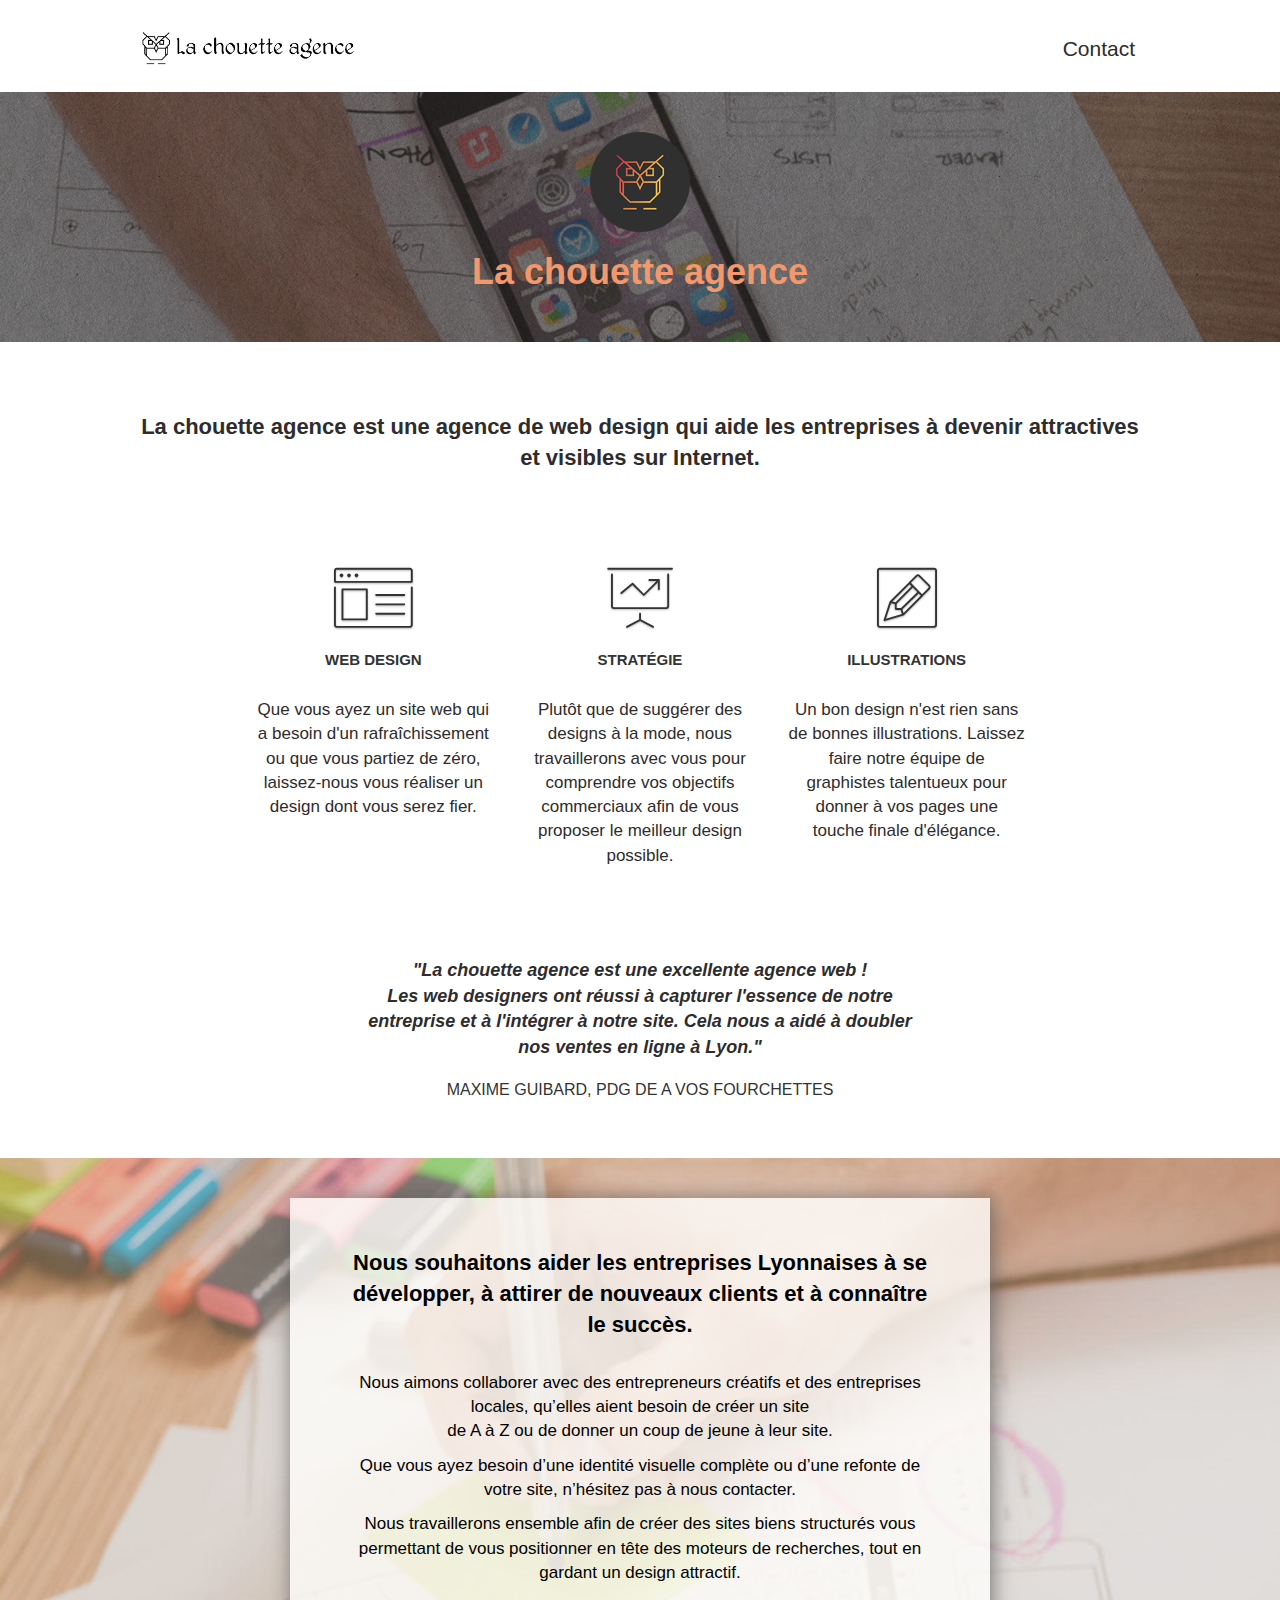
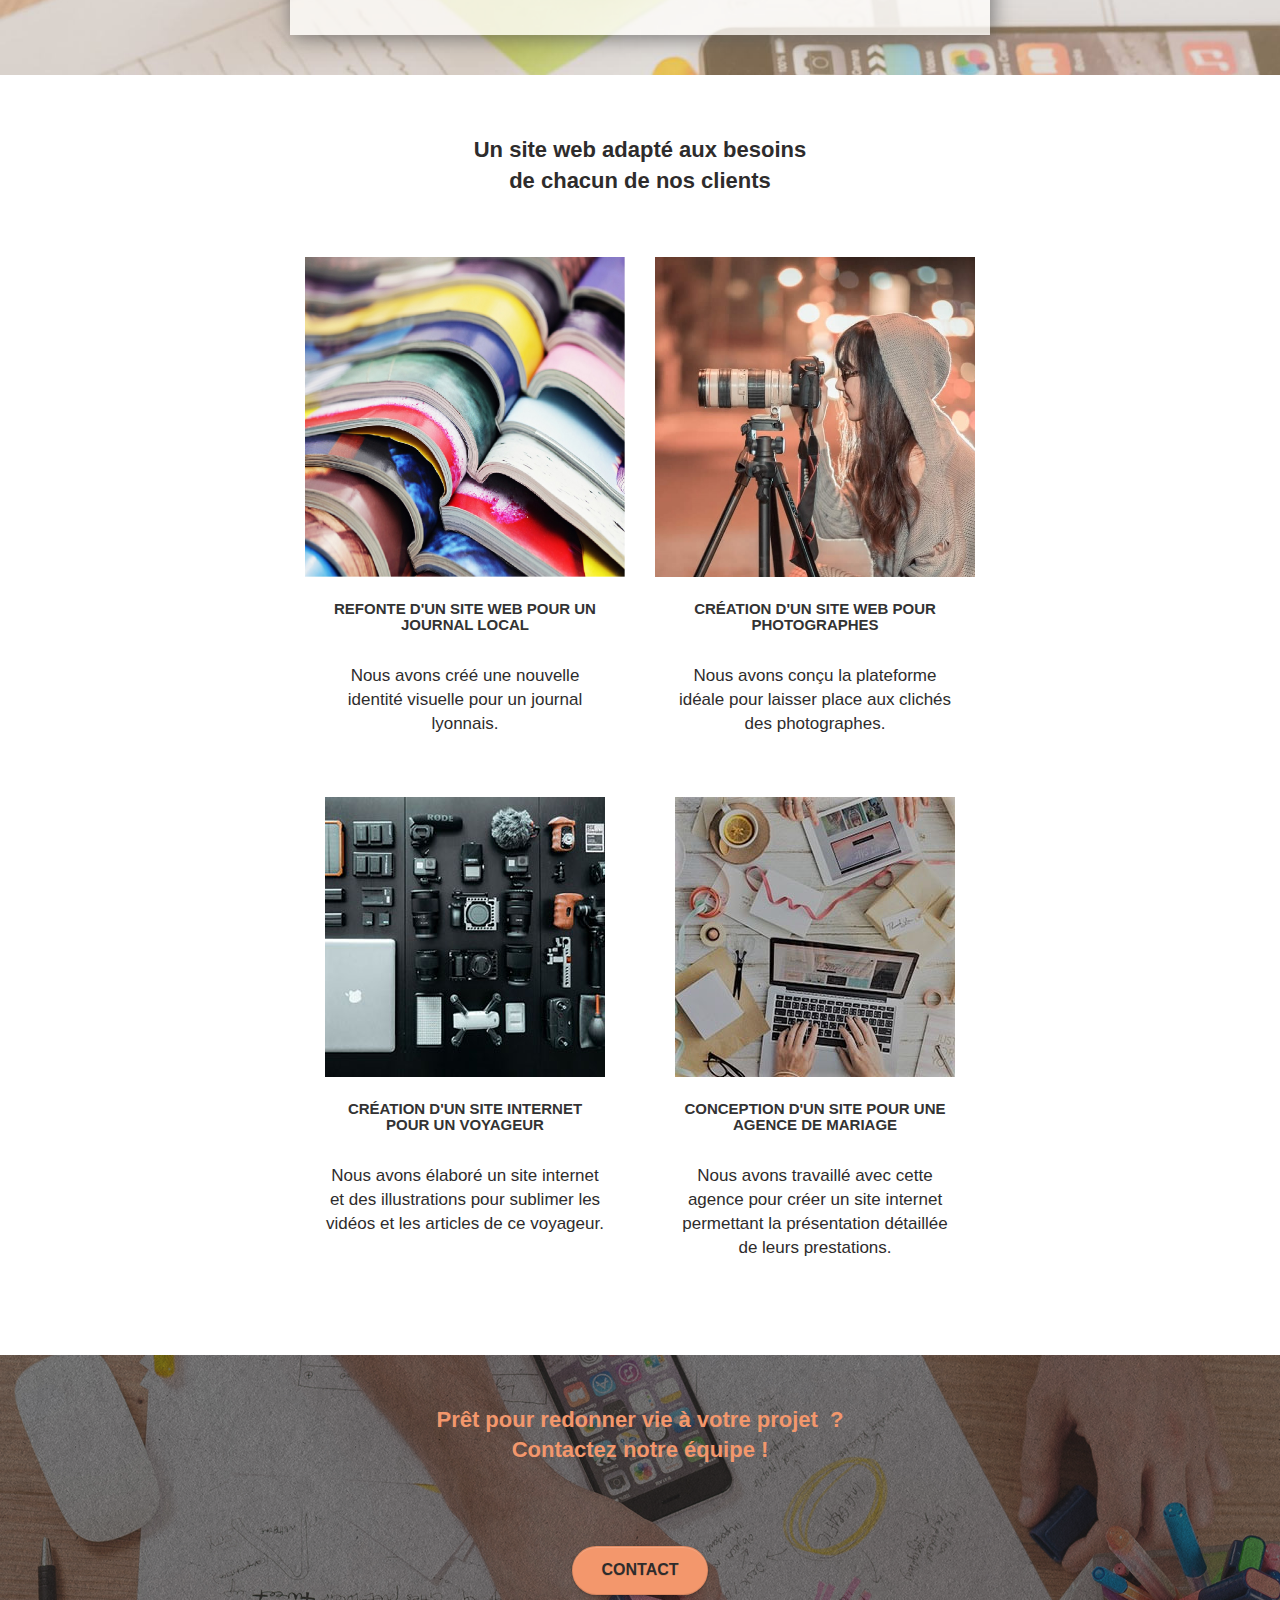
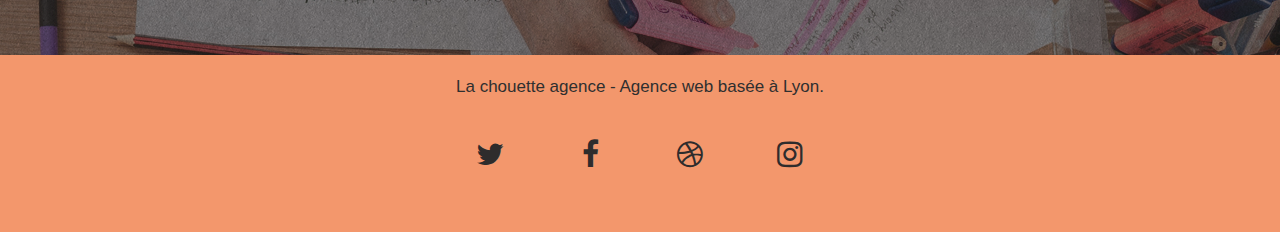
<file: index.html>
<!doctype html>
<html lang="fr">

<head>
	<meta charset="utf-8">
	<meta name="robots" content="index,follow" />
	<title>La Chouette agence | Meilleur Entreprise de Web Design de Lyon</title>
	<link rel="icon" type="image/png" sizes="32x32" href="./favicon-32x32.png">
	<meta name="description"
		content="Notre entreprise de Web Design basée à Lyon vous accompagne dans votre processus de digitalisation en développant pour vous un site de qualité, au design attractif et respectant les normes Seo">
	<meta name="viewport" content="width=device-width, initial-scale=1">

	<!-- Social Tags Start  -->
	<meta property="og:title" content="Entreprise web design Lyon | Création de site web">
	<meta property="og:type" content="website">
	<meta property="og:url" content="https://contact@lachouetteagence.com/fr//">
	<meta property="og:description"
		content="Créer ou personnalisez votre site web, modifiez la version mobile, optimisez votre référencement, générer plus de traffic.">
	<meta name="twitter:card" content="summary">
	<meta name="twitter:site" content="@lachouetteagence">
	<meta name="twitter:title" content="Entreprise web design Lyon | Création de site web">
	<meta name="twitter:description"
		content="Créer ou personnalisez votre site web, modifiez la version mobile, optimisez votre référencement, générer plus de traffic.">
	<!-- Social Tags End  -->

	<!-- style  -->
	<link rel="stylesheet" type="text/css" href="./css/bootstrap.css">
	<link rel="stylesheet" type="text/css" href="style.css">
	<link rel="stylesheet" type="text/css" href="./css/icons.css">
	<!--end  style  -->

	<!-- Scripts -->
	<script defer src="./js/jquery-2.1.0.js"></script>
	<script defer src="./js/bootstrap.js"></script>
	<script defer src="./js/blocs.js"></script>
	<script defer src="./js/jquery.touchSwipe.js"></script>
	<script defer src="./js/gmaps.js"></script>





	<!--Ajouter ici le gtag de Google Analytics -->

	<!-- Analytics END -->

</head>

<body>
	<!-- Principal conteneur -->
	<div class="page-container">

		<!-- header -->
		<div class="bloc l-bloc">
			<div class="container bloc-sm">
				<nav class="navbar row">
					<div class="navbar-header">
						<a class="navbar-brand" href="index.html">
							<img src="img/la-chouette-agence.png" alt="logo entreprise webdesign Lyon">
						</a>
						<button type="button" class="navbar-toggle" aria-label="Contact" data-toggle="collapse"
							data-target=".navbar-1">
							<span class="icon-bar"></span>
							<span class="icon-bar"></span>
							<span class="icon-bar"></span>
						</button>
					</div>
					<div class="collapse navbar-collapse navbar-1">
						<ul class="site-navigation nav ">
							<li>
								<a href="contact.html" aria-label="Contact">Contact</a>
							</li>
						</ul>
					</div>
				</nav>
			</div>
		</div>
		<!-- header END -->

		<!-- banniere sous header -->
		<div class="bloc bg-banniere bgc-dark-slate-blue d-bloc bloc-bg-texture texture-paper b-parallax" id="bloc-1-hero">
			<div class="container bloc-lg">
				<div class="row tight-width-whitespace">
					<div class="col-sm-12">
						<img src="img/logo.png" class="logo center-block "
							alt="La chouette agence, agence web Lyon, création site web Lyon" />
						<h1 class="text-center tc-purple">
							La chouette agence
						</h1>
					</div>
				</div>
			</div>
		</div>
		<!-- banniere sous header END -->

		<!--services partie 1 -->
		<div class="bloc l-bloc">
			<div class="container bloc-md">
				<div class="row">
					<div class="presentation col-sm-12 text-center">
						<h2>La chouette agence est une agence de web design qui aide les entreprises à devenir attractives et
							visibles sur Internet.</h2>
					</div>
				</div>
				<div class="row voffset-lg med-width-whitespace">
					<div class="col-sm-4">
						<div class="text-center">
							<span class="et-icon-browser sm-shadow icons icon-lg"></span>
						</div>
						<h3 class="mg-md text-center">
							Web design
						</h3>
						<p class="text-center ">
							Que vous ayez un site web qui a besoin d'un rafraîchissement ou que vous partiez de zéro,
							laissez-nous vous réaliser un design dont vous serez fier.
						</p>
					</div>
					<div class="col-sm-4">
						<div class="text-center">
							<span class="et-icon-presentation sm-shadow icons icon-lg"></span>
						</div>
						<h3 class="mg-md text-center">
							Stratégie
						</h3>
						<p class="text-center ">
							Plutôt que de suggérer des designs à la mode, nous travaillerons avec vous pour comprendre vos objectifs
							commerciaux afin de vous proposer le meilleur design possible.<br>
						</p>
					</div>
					<div class="col-sm-4">
						<div class="text-center">
							<span class="et-icon-edit sm-shadow icons icon-lg"></span>
						</div>
						<h3 class="mg-md text-center">
							Illustrations
						</h3>
						<p class="text-center ">
							Un bon design n'est rien sans de bonnes illustrations. Laissez faire notre équipe de graphistes talentueux
							pour donner à vos pages une touche finale d'élégance.
						</p>
					</div>
				</div>
				<div class="row voffset-lg voffset ">
					<div class="avis col-xs-12 col-sm-12 text-center">
						<p>"La chouette agence est une excellente agence web ! <br> Les web designers ont réussi à capturer
							l'essence de
							notre entreprise
							et à l'intégrer à notre site. Cela nous a aidé à doubler nos ventes en ligne à Lyon."</p>
						<h3>Maxime Guibard, PDG de A vos fourchettes</h3>
					</div>
				</div>
			</div>
		</div>
		<!--services partie 1 END -->

		<!-- services partie 2 (banniere) -->
		<div class="bloc tc-white bg-presentation">
			<div class="container bloc-lg">
				<div class="row tight-width-whitespace black-background">
					<div class="col-sm-12">
						<h2 class="mg-md text-center tc-black">
							Nous souhaitons aider les entreprises Lyonnaises à se développer, à attirer de nouveaux clients et à
							connaître le
							succès.<br>
						</h2>
						<p class="text-center tc-black">
							Nous aimons collaborer avec des entrepreneurs créatifs et des entreprises locales, qu’elles aient besoin
							de créer un site <br> de A à Z ou de donner un coup de jeune à leur site.</p>
						<p class="text-center tc-black"> Que vous ayez besoin d’une identité visuelle complète ou d’une refonte de
							votre site, n’hésitez pas à
							nous contacter.</p>
						<p class="text-center tc-black">
							Nous travaillerons ensemble afin de créer des sites biens structurés vous permettant de vous positionner
							en tête des moteurs de recherches, tout en gardant un design attractif.</p>
						<!-- <a class="ltc-tc-black bold-link" href="contact.html">Contactez notre équipe</a> -->
					</div>
				</div>
			</div>
		</div>
		<!-- services partie 2 (banniere) END -->

		<!-- portfolio -->
		<div class="bloc">
			<div class="container portfolio bloc-lg ">
				<div class="row">
					<div class="col-sm-12 text-center">
						<h2>Un site web adapté aux besoins<br>de chacun de nos clients</h2>
					</div>
				</div>
				<div class="row tight-width-whitespace portfolio-row">
					<div class="col-sm-6">
						<a href="#" data-lightbox="img/site-journal-local.jpg" data-gallery-id="gallery-1"
							data-caption="Refonte d'un site web pour un journal local" data-frame="snapshot-lb">
							<img src="img/site-journal-local.jpg" alt="Création d'un site internet pour un journal local"
								class="img-responsive portfolio-thumb" />
						</a>
						<h3 class="mg-md text-center whitespace whitespace">
							Refonte d'un site web pour un journal local
						</h3>
						<p class="text-center whitespace">
							Nous avons créé une nouvelle identité visuelle pour un journal lyonnais.
						</p>
					</div>
					<div class="col-sm-6">
						<a href="#" data-lightbox="img/site-photographes.jpg" data-gallery-id="gallery-1"
							data-caption="Création d'un site web pour photographes" data-frame="snapshot-lb">
							<img src="img/site-photographes.jpg" class="img-responsive portfolio-thumb"
								alt="Création d'un site internet pour photographes" />
						</a>
						<h3 class="mg-md text-center whitespace">
							Création d'un site web pour photographes
						</h3>
						<p class="text-center whitespace">
							Nous avons conçu la plateforme idéale pour laisser place aux clichés des photographes.
						</p>
					</div>
				</div>
				<div class="row tight-width-whitespace portfolio-row">
					<div class="col-sm-6">
						<a href="#" data-lightbox="img/site-voyageur.jpg" data-gallery-id="gallery-1"
							data-caption="Création d'un site internet pour un voyageur" data-frame="snapshot-lb">
							<img src="img/site-voyageur.jpg" class="img-responsive portfolio-thumb"
								alt="Création d'un site web pour un voyageur" /></a>
						<h3 class="mg-md text-center whitespace">
							Création d'un site internet pour un voyageur
						</h3>
						<p class="text-center whitespace">
							Nous avons élaboré un site internet et des illustrations pour sublimer les vidéos et les articles de
							ce
							voyageur.
						</p>
					</div>

					<div class="col-sm-6">
						<a href="#" data-lightbox="img/site-agence-de-mariage.jpg" data-gallery-id="gallery-1"
							data-caption="Conception d'un site pour une agence de mariage" data-frame="snapshot-lb">
							<img src="img/site-agence-de-mariage.jpg" class="img-responsive portfolio-thumb"
								alt="Création d'un site web pour agence de mariage" />
						</a>

						<h3 class="mg-md text-center whitespace">
							Conception d'un site pour une agence de mariage
						</h3>
						<p class="text-center whitespace">
							Nous avons travaillé avec cette agence pour créer un site internet permettant la présentation
							détaillée
							de
							leurs prestations.
						</p>
					</div>
				</div>
			</div>
		</div>
		<!-- portfolio END -->


		<!-- banniere contact -->
		<div class="bloc bg-banniere bgc-dark-slate-blue d-bloc bloc-bg-texture texture-paper">
			<div class="container bloc-lg">
				<div class="row">
					<h2 class="mg-md text-center tc-purple ">
						Prêt pour redonner vie à votre projet&nbsp; ?<br>Contactez notre équipe !
					</h2>
					<div class="col-sm-12 text-center">
						<a href="contact.html" class="btn btn-atomic-tangerine btn-clean btn-rd cta-hero">Contact</a>
					</div>
				</div>
			</div>
		</div>
		<!-- banniere contact -->

		<!-- ScrollToTop Button -->
		<a class="bloc-button btn btn-d scrollToTop" onclick="scrollToTarget('1')"><span
				class="fa fa-chevron-up"></span></a>
		<!-- ScrollToTop Button END-->

		<!-- Footer  -->
		<div class=" bgc-atomic-tangerine  ">
			<div class="container bloc-sm">
				<div class="row">
					<div class="col-sm-12">
						<p class="text-center white ">
							La chouette agence - Agence web basée à Lyon.<br>
						</p>
						<div class="row row-no-gutters social ">
							<div class="col-xs-3">
								<div class="text-center">
									<a class="social" aria-label="Twitter" target="_blank" rel="noopener"
										href="https://twitter.com/login?lang=fr">
										<span class="fa fa-twitter icon-md"></span>
									</a>
								</div>
							</div>
							<div class="col-xs-3">
								<div class="text-center">
									<a class="social" aria-label="facebook" target="_blank" rel="noopener"
										href="https://fr-fr.facebook.com/">
										<span class="fa fa-facebook icon-md"></span>
									</a>
								</div>
							</div>
							<div class="col-xs-3">
								<div class="text-center">
									<a class="social" aria-label="Dribbble" target="_blank" rel="noopener" href="https://dribbble.com/">
										<span class="fa fa-dribbble icon-md"></span>
									</a>
								</div>
							</div>
							<div class="col-xs-3">
								<div class="text-center">
									<a class="social" aria-label="Instagram" target="_blank" rel="noopener"
										href="https://www.instagram.com/?hl=fr">
										<span class="fa fa-instagram icon-md"></span>
									</a>
								</div>
							</div>
						</div>
					</div>
				</div>
			</div>
		</div>
	</div>
	<!-- Footer END -->

	<!-- Principal conteneur END -->


</body>

</html>
</file>
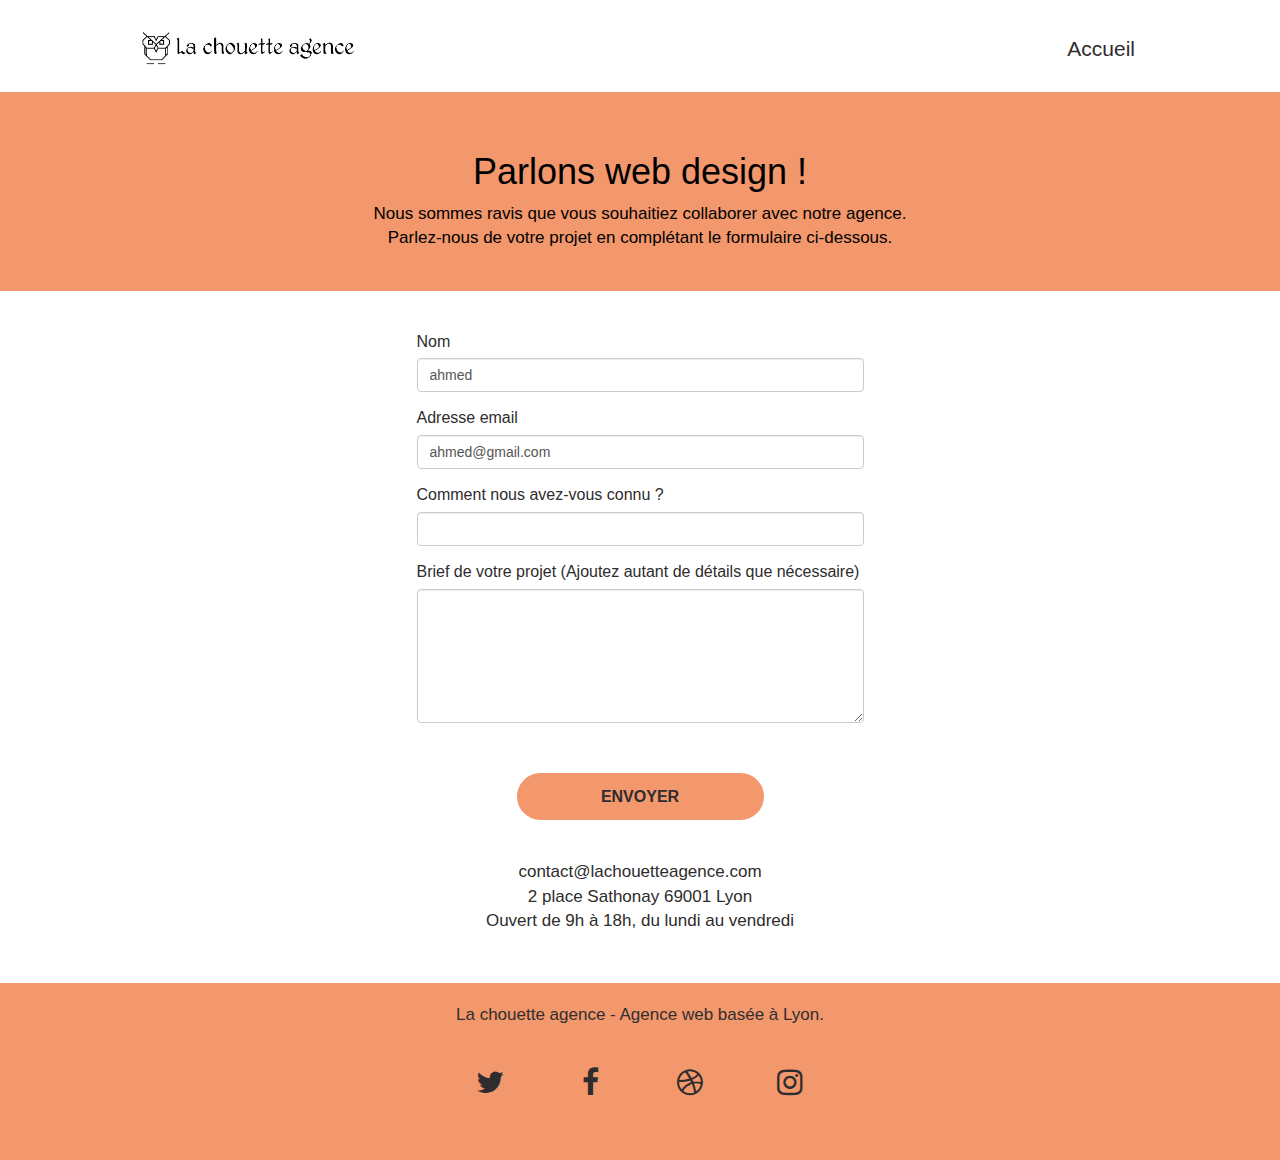
<file: contact.html>
<!doctype html>
<html lang="fr">

<head>
	<meta charset="utf-8">
	<meta name="robots" content="index,follow" />
	<title>Contact</title>
	<meta name="description"
		content="Contactez notre entreprise de web design basée à Lyon, nous répondrons rapidement à toutes vos questions">
	<link rel="icon" type="image/png" sizes="32x32" href="./favicon-32x32.png">
	<meta name="viewport" content="width=device-width, initial-scale=1">

	<!-- Social Tags Start  -->
	<meta property="og:title" content="Entreprise web design Lyon | Création de site web">
	<meta property="og:type" content="website">
	<meta property="og:url" content="https://contact@lachouetteagence.com/fr//">
	<meta property="og:description"
		content="Créer ou personnalisez votre site web, modifiez la version mobile, optimisez votre référencement, générer plus de traffic.">
	<meta name="twitter:card" content="summary">
	<meta name="twitter:site" content="@lachouetteagence">
	<meta name="twitter:title" content="Entreprise web design Lyon | Création de site web">
	<meta name="twitter:description"
		content="Créer ou personnalisez votre site web, modifiez la version mobile, optimisez votre référencement, générer plus de traffic.">
	<!-- Social Tags End  -->

	<!-- style  -->
	<link rel="stylesheet" type="text/css" href="./css/bootstrap.css">
	<link rel="stylesheet" type="text/css" href="style.css">
	<link rel="stylesheet" type="text/css" href="./css/icons.css">
	<!-- end style  -->

	<!-- Scripts -->
	<script defer src="./js/jquery-2.1.0.js"></script>
	<script defer src="./js/bootstrap.js"></script>
	<script defer src="./js/blocs.js"></script>
	<script defer src="./js/jqBootstrapValidation.js"></script>
	<script defer src="./js/formHandler.js"></script>




	<!--Ajouter ici le gtag de Google Analytics -->

	<!-- Analytics END -->

</head>

<body>
	<!-- Principal conteneur -->
	<div class="page-container">

		<!-- header -->
		<div class="bloc l-bloc">
			<div class="container bloc-sm">
				<nav class="navbar row">
					<div class="navbar-header">
						<a class="navbar-brand" href="index.html">
							<img src="img/la-chouette-agence.png" alt="logo entreprise webdesign Lyon">
						</a>
						<button id="nav-toggle" type="button" class="navbar-toggle" aria-label="Contact" data-toggle="collapse"
							data-target=".navbar-1">
							<span class="icon-bar"></span>
							<span class="icon-bar"></span>
							<span class="icon-bar"></span>
						</button>
					</div>
					<div class="collapse navbar-collapse navbar-1">
						<ul class="site-navigation nav">
							<li>
								<a href="index.html" aria-label="Accueil">Accueil</a>
							</li>
						</ul>
					</div>
				</nav>
			</div>
		</div>
		<!-- headerEND -->

		<!-- banniere sous header -->
		<div class="bloc bgc-atomic-tangerine">
			<div class=" container bloc-lg">
				<div class="row">
					<div class="col-sm-12">
						<h1 class="text-center tc-black ">
							Parlons web design&nbsp;!
						</h1>
						<p class="text-center tc-black tight-width-whitespace">
							Nous sommes ravis que vous souhaitiez collaborer avec notre agence.<br>
							Parlez-nous de votre projet en complétant le formulaire ci-dessous.
						</p>
					</div>
				</div>
			</div>
		</div>
		<!--banniere sous header -->

		<!-- contact -->
		<div class="bloc l-bloc">
			<div class="container bloc-lg">
				<div class="contact row">
					<div class="contact col-sm-12">
						<form id="form_1" novalidate>
							<div class="form-group">
								<label for="name">
									Nom
								</label>
								<input type="text" name="name" id="name" class="form-control" value="ahmed" required />
							</div>
							<div class=" form-group">
								<label for="email">
									Adresse email
								</label>
								<input type="email" name="email" id="email" class="form-control" value="ahmed@gmail.com" required />
							</div>
							<div class="form-group">
								<label for="message">
									Comment nous avez-vous connu ?
								</label>
								<input type="text" name="message" id="message" class="form-control" required />
							</div>
							<div class="form-group">
								<label for="brief-message">
									Brief de votre projet (Ajoutez autant de détails que nécessaire)<br>
								</label>
								<textarea id="brief-message" class="form-control" rows="6" cols="50" required></textarea>
							</div>
							<button class="bloc-button btn btn-lg btn-block cta-hero btn-atomic-tangerine btn-rd " type="submit">
								Envoyer
							</button>
						</form>
					</div>
					<div class="horaire col-sm-12">
						<p>
							contact@lachouetteagence.com<br>2 place Sathonay 69001 Lyon<br>Ouvert de 9h à 18h, du lundi au
							vendredi<br>
						</p>
					</div>
				</div>
			</div>
		</div>
		<!-- contact END -->

		<!-- ScrollToTop Button -->
		<a class="bloc-button btn btn-d scrollToTop" onclick="scrollToTarget('1')"><span
				class="fa fa-chevron-up"></span></a>
		<!-- ScrollToTop Button END-->


		<!-- Footer  -->
		<div class="bloc bgc-atomic-tangerine d-bloc">
			<div class="container bloc-sm">
				<div class="row">
					<div class="col-sm-12">
						<p class="text-center white">
							La chouette agence - Agence web basée à Lyon.<br>
						</p>
						<div class="row row-no-gutters social">
							<div class="col-xs-3">
								<div class="text-center">
									<a class="social" aria-label="Twitter" target="_blank" rel="noopener"
										href="https://twitter.com/login?lang=fr">
										<span class="fa fa-twitter icon-md"></span>
									</a>
								</div>
							</div>
							<div class="col-xs-3">
								<div class="text-center">
									<a class="social" aria-label="facebook" target="_blank" rel="noopener"
										href="https://fr-fr.facebook.com/">
										<span class="fa fa-facebook icon-md"></span>
									</a>
								</div>
							</div>
							<div class="col-xs-3">
								<div class="text-center">
									<a class="social" aria-label="Dribbble" target="_blank" rel="noopener" href="https://dribbble.com/">
										<span class="fa fa-dribbble icon-md"></span>
									</a>
								</div>
							</div>
							<div class="col-xs-3">
								<div class="text-center">
									<a class="social" aria-label="Instagram" target="_blank" rel="noopener"
										href="https://www.instagram.com/?hl=fr">
										<span class="fa fa-instagram icon-md"></span>
									</a>
								</div>
							</div>
						</div>
					</div>
				</div>
			</div>
		</div>
		<!-- Footer END -->

	</div>
	<!-- Principal conteneur END -->


</body>

</html>
</file>
<file: style.css>
body {
    margin: 0;
    padding: 0;
    background: #fff;
    overflow-x: hidden;
    -webkit-font-smoothing: antialiased;
    -moz-osx-font-smoothing: grayscale;
}

a,
button {
    transition: all 0.1s ease-in-out;
    outline: none !important;
}

a:hover {
    text-decoration: none;
    cursor: pointer;
}

.bloc {
    width: 100%;
    clear: both;
    background: 50% 50% no-repeat;
    padding: 0 50px;
    -webkit-background-size: cover;
    -moz-background-size: cover;
    -o-background-size: cover;
    background-size: cover;
    position: relative;
}

.bloc-bg-texture::before {
    content: "";
    background-size: 2px 2px;
    position: absolute;
    top: 0;
    bottom: 0;
    left: 0;
    right: 0;
}

.texture-paper::before {
    background: url("img/texture-paper.png");
    background-size: 280px 280px;
}

.b-parallax {
    background-attachment: fixed;
}

.bloc .container {
    padding-left: 0;
    padding-right: 0;
}

.bloc-lg {
    padding: 40px 50px;
}

.bloc-md {
    padding: 50px;
}

.bloc-sm {
    padding: 20px 50px;
}

.voffset-lg {
    margin-top: 60px;
}

.avis > p {
    max-width: 550px;
    margin: auto;
    margin-top: 20px;
    font-size: 18px;
    font-style: italic;
    font-weight: 900;
}

.avis > h3 {
    color: rgb(71, 71, 71);
    font-weight: 100;
    font-style: normal;
    font-size: 16px;
}

.row-no-gutters {
    margin-right: 0;
    margin-left: 0;
}

.row.row-no-gutters > [class^="col-"],
.row.row-no-gutters > [class*=" col-"] {
    padding-right: 0;
    padding-left: 0;
}

.logo {
    width: 100px;
}

.navbar {
    margin-bottom: 0;
    z-index: 1;
}

.navbar-brand {
    height: auto;
    padding: 3px 15px;
    font-size: 25px;
    font-weight: normal;
    font-weight: 600;
    line-height: 44px;
}

.navbar-brand img {
    max-height: 200px;
    margin: 0 5px 0 0;
    display: inline;
}

.navbar-brand img[src$="svg"] {
    min-width: 100px;
}

.nav-center .navbar-brand img {
    margin: 0;
}

.navbar .nav {
    padding-top: 2px;
    margin-right: -16px;
    float: right;
    z-index: 1;
}

.nav > li {
    float: left;
    margin-top: 4px;
    font-size: 21px;
}

.nav > li a:hover,
.nav > li a:focus {
    background: transparent;
}

.navbar-toggle {
    margin: 10px 10px 0 0;
    border: 0px;
}

.navbar-toggle .icon-bar {
    background-color: rgba(0, 0, 0, 0.5);
    width: 26px;
}

.nav-invert .navbar-header,
.nav-invert .navbar-brand {
    float: right;
    position: relative;
    z-index: 2;
}

.navbar-brand > img {
    height: 40px;
}

@media (min-width: 768px) {
    .site-navigation {
        position: absolute;
        top: 50%;
        right: 20px;
        transform: translate(0, -50%);
        -webkit-transform: translateY(-50%);
    }

    .nav > li .dropdown-menu a,
    .nav > li .dropdown-menu a:hover {
        color: #484848;
    }

    .nav-invert .site-navigation {
        left: 0;
        right: 0;
    }
}

.mg-md {
    margin-top: 10px;
    margin-bottom: 30px;
}

.contact {
    display: flex;
    flex-direction: column;
    align-items: center;
}

@media (max-width: 495px) {
    .contact {
        max-width: 95%;
        width: 500px;
        margin-left: 10px;
        margin-right: 10px;
    }
}

.horaire {
    text-align: center;
    margin-top: 20px;
    margin-bottom: auto;
}

.btn {
    margin: 0 5px 5px 0;
}

.btn-d,
.btn-d:hover,
.btn-d:focus {
    color: #fff;
    background: rgba(0, 0, 0, 0.3);
}

button {
    outline: none !important;
}

.btn-rd {
    border-radius: 40px;
}

.btn-clean {
    border: 1px solid rgba(0, 0, 0, 0.08);
    border-bottom-color: rgba(0, 0, 0, 0.1);
    text-shadow: 0 1px 0 rgba(0, 0, 1, 0.1);
    box-shadow: 0 1px 3px rgba(0, 0, 1, 0.25), inset 0 1px 0 0 rgba(255, 255, 255, 0.15);
}

.icon-md {
    font-size: 30px !important;
}

.icon-lg {
    font-size: 60px !important;
}

.sm-shadow {
    text-shadow: 0 1px 2px rgba(0, 0, 0, 0.3);
}

.scrollToTop {
    width: 40px;
    height: 40px;
    position: fixed;
    bottom: 30px;
    right: 30px;
    opacity: 0;
    z-index: 500;
    transition: all 0.3s ease-in-out;
}

.scrollToTop span {
    margin-top: 6px;
}

.showScrollTop {
    font-size: 14px;
    opacity: 1;
}

a[data-lightbox] {
    position: relative;
    display: block;
    text-align: center;
}

a[data-lightbox]:hover::before {
    content: "+";
    font-family: "HelveticaNeue-Light", "Helvetica Neue Light", "Helvetica Neue", Helvetica, Arial;
    font-size: 32px;
    width: 50px;
    height: 50px;
    margin-left: -25px;
    border-radius: 50%;
    background: rgba(0, 0, 0, 0.6);
    color: #fff;
    font-weight: 100;
    z-index: 1;
    position: absolute;
    top: 50%;
    transform: translateY(-50%);
    -webkit-transform: translateY(-50%);
}

a[data-lightbox]:hover img {
    opacity: 0.6;
    -webkit-animation-fill-mode: none;
    animation-fill-mode: none;
}

#lightbox-modal {
    display: flex;
    align-items: center;
}

#lightbox-modal .modal-dialog {
    width: 90%;
    max-width: 900px;
    margin: 0 auto 0;
}

#lightbox-modal .modal-dialog img {
    max-height: 90vh;
    margin: 40px auto;
}

.lightbox-caption {
    padding: 20px;
    color: #fff;
    background: rgba(0, 0, 0, 0.5);
    position: relative;
    text-align: center;
    margin-top: 40px;
    margin-bottom: auto;
}

.close-lightbox {
    color: #fff;
    font-size: 30px;
    position: absolute;
    top: 20px;
    right: 20px;
    z-index: 20;
    background: rgba(0, 0, 0, 0.5);
    border: none;
    line-height: 30px;
    padding: 0 9px 5px;
    opacity: 0.3;
}

.close-lightbox:hover,
.next-lightbox:hover,
.prev-lightbox:hover {
    opacity: 1;
    color: #fff;
}

.next-lightbox,
.prev-lightbox {
    font-size: 20px;
    color: rgba(255, 255, 255, 0.9);
    background: rgba(0, 0, 0, 0.5);
    transition: all 0.2s ease-in-out;
    position: absolute;
    top: 45%;
    z-index: 1;
    opacity: 0.4;
}

.next-lightbox {
    padding: 6px 8px 1px 13px;
    right: 25px;
}

.prev-lightbox {
    padding: 6px 13px 1px 10px;
    left: 25px;
}

.snapshot-lb .lightbox-caption {
    padding: 0;
    color: rgba(0, 0, 0, 0.5);
    background: none;
}

h1,
h2,
h3,
p,
label,
.btn,
a {
    font-family: "helvetica";
    font-weight: 400;
    color: #2e2c2c;
}

.container {
    max-width: 1000px;
}

.presentation > h2 {
    margin-bottom: 50px;
}

.hero-bloc-text {
    font-size: 38px;
}

.hero-bloc-text-sub {
    font-size: 36px;
}

p {
    font-size: 17px;
    font-weight: 400;
}

.whitespace {
    text-align: center;
    margin-left: 20px;
    margin-right: 20px;
}

.tight-width-whitespace {
    max-width: 700px;
    margin: auto auto auto auto;
}

.cta-hero {
    margin-top: 22px;
    text-transform: uppercase;
    padding: 12px 28px 12px 28px;
    font-size: 16px;
    font-weight: 700;
    max-width: 247px;
    margin: auto;
    margin-top: 50px;
    margin-bottom: 20px;
}

.social {
    max-width: 400px;
    margin: 40px auto;
}

h2 {
    font-size: 22px;
    line-height: 1.4em;
    font-weight: 900;
}

h3 {
    font-size: 15px;
    text-transform: uppercase;
    font-weight: 700;
    color: #333333 !important;
}

.med-width-whitespace {
    max-width: 800px;
    margin: auto auto auto auto;
    box-shadow: 0px 0px 0px #000000;
}

h1 {
    color: #f3976c !important;
}

.icons {
    margin-bottom: 14px;
    margin-top: 44px;
}

.white {
    color: #2f2f2f !important;
}

.portfolio-thumb {
    margin-bottom: 24px;
    margin-left: auto;
    margin-right: auto;
}

.portfolio-row {
    margin-bottom: 44px;
    margin-top: 50px;
}

.black-background {
    background-color: rgba(255, 254, 251, 0.8);
    padding: 40px 40px 40px 40px;
    box-shadow: 2px 2px 20px rgba(88, 88, 88, 0.8);
}

.bold-link {
    font-weight: 700;
    text-decoration: underline !important;
    display: block;
    text-align: center;
    margin-top: 50px;
}

.bgc-atomic-tangerine {
    background-color: #f3976c;
}

.tc-black {
    color: black !important;
}

.bgc-dark-slate-blue {
    background-color: #364577;
}

.tc-purple {
    color: #f3976c !important;
    font-weight: 900;
    position: relative;
}

.tc-white {
    color: #ffffff !important;
    font-weight: 900;
}

.tcc-white {
    color: #ffffff !important;
    font-weight: 700;
    margin-top: 30px;
}

.tc-black-weight {
    color: #000000 !important;
    font-weight: 700;
}

.shadow {
    text-shadow: 1px 2px black;
}

.btn-atomic-tangerine {
    background: #f3976c;
    color: #2e2c2c !important;
}

.btn-atomic-tangerine:hover {
    background: #c27956 !important;
    color: #2e2c2c !important;
}

.ltc-white {
    color: #ffffff !important;

    margin-top: 30px;
    font-size: 16px;
}

.ltc-white:hover {
    color: #cccccc !important;
}

.ltc-atomic-tangerine {
    color: #f3976c !important;
}

.ltc-atomic-tangerine:hover {
    color: #c27956 !important;
}

.bg-banniere {
    background-image: url("img/la-chouette-agence-banniere.jpg");
}

.bg-presentation {
    background-image: url("img/image-de-presentation.jpg");
}

@media (max-width: 768px) {
    .tcc-white {
        font-size: 15px;
    }
}

@media (max-width: 1024px) {
    .bloc {
        padding-left: 20px;
        padding-right: 20px;
    }
}

@media (max-width: 992px) and (min-width: 768px) {
    .navbar .nav {
        max-width: 80%;
    }

    .nav-center.navbar .nav {
        max-width: 100%;
    }
}

@media only screen and (min-width: 768px) and (max-width: 1024px) and (orientation: landscape) {
    .b-parallax {
        background-attachment: scroll;
    }
}

@media only screen and (min-width: 1024px) and (max-width: 1366px) and (-webkit-min-device-pixel-ratio: 1.5) {
    .b-parallax {
        background-attachment: scroll;
    }
}

@media (max-width: 991px) {
    .container {
        width: 100%;
    }

    .b-parallax {
        background-attachment: scroll;
    }
    .bloc-group,
    .bloc-group .bloc {
        display: block;
        width: 100%;
    }
}

@media (max-width: 767px) {
    .page-container {
        overflow-x: hidden;
        position: relative;
    }

    .b-parallax {
        background-attachment: scroll;
    }

    .navbar .nav {
        padding-top: 0;
        border-top: 1px solid rgba(0, 0, 0, 0.2);
        float: none !important;
    }

    .navbar.row {
        margin-left: 0;
        margin-right: 0;
    }

    .site-navigation {
        position: inherit;
        transform: none;
        -webkit-transform: none;
        -ms-transform: none;
    }

    .nav > li {
        margin-top: 0;
        border-bottom: 1px solid rgba(0, 0, 0, 0.1);
        background: rgba(0, 0, 0, 0.05);
        text-align: left;
        padding-left: 15px;
        width: 100%;
    }

    .nav > li:hover {
        background: rgba(0, 0, 0, 0.08);
    }

    #hero-bloc .navbar .nav {
        background: rgba(0, 0, 0, 0.8);
    }

    #hero-bloc .navbar .nav a {
        color: rgba(255, 255, 255, 0.6);
    }

    .hero {
        padding: 50px 0;
    }

    .hero-nav {
        left: -1px;
        right: -1px;
    }

    .navbar-collapse {
        padding: 0;
        overflow-x: hidden;
        -webkit-box-shadow: none;
        box-shadow: none;
    }

    .navbar-brand img {
        max-height: 40px;
        width: auto;
    }

    .nav-invert .navbar-header {
        float: none;
        width: 100%;
    }

    .nav-invert .navbar-toggle {
        float: left;
        margin-left: 10px;
    }

    .bloc {
        padding-left: 0;
        padding-right: 0;
    }

    .bloc-xxl,
    .bloc-xl,
    .bloc-lg {
        padding: 40px 0;
    }

    .bloc-sm,
    .bloc-md {
        padding-left: 0;
        padding-right: 0;
    }

    .voffset {
        margin-top: 5px;
    }

    .voffset-md {
        margin-top: 20px;
    }

    .voffset-lg {
        margin-top: 30px;
    }

    form {
        padding: 5px;
    }

    textarea {
        resize: vertical;
    }

    .close-lightbox {
        display: inline-block;
    }
}

@media (max-width: 400px) {
    .bloc {
        padding-left: 0;
        padding-right: 0;
    }
}
</file>
<file: css/icons.css>
@font-face {
    font-family: et-line;
    font-display: swap;
    src: url(./fonts/et-line.eot);
    src: url(./fonts/et-line.eot?#iefix) format("embedded-opentype"), url(./fonts/et-line.woff) format("woff"),
        url(./fonts/et-line.ttf) format("truetype"), url(./fonts/et-line.svg#et-line) format("svg");
    font-weight: 400;
    font-style: normal;
}

@font-face {
    font-family: "FontAwesome";
    font-display: swap;
    src: url("./fonts/fontawesome-webfont.eot?v=4.7.0");
    src: url("./fonts/fontawesome-webfont.eot?#iefix&v=4.7.0") format("embedded-opentype"),
        url("./fonts/fontawesome-webfont.woff2?v=4.7.0") format("woff2"),
        url("./fonts/fontawesome-webfont.woff?v=4.7.0") format("woff"),
        url("./fonts/fontawesome-webfont.ttf?v=4.7.0") format("truetype"),
        url("./fonts/fontawesome-webfont.svg?v=4.7.0#fontawesomeregular") format("svg");
    font-weight: normal;
    font-style: normal;
}

.et-icon-browser,
.et-icon-edit,
.et-icon-presentation {
    font-family: et-line;
    font-style: normal;
    font-weight: 400;
    font-variant: normal;
    text-transform: none;
    line-height: 1;
    display: inline-block;
}

.et-icon-browser:before {
    content: "\e00c";
}

.et-icon-presentation:before {
    content: "\e00e";
}

.et-icon-edit:before {
    content: "\e01c";
}

.et-icon-facebook:before {
    content: "\e05d";
}

.et-icon-twitter:before {
    content: "\e05e";
}

.et-icon-dribbble:before {
    content: "\e063";
}

.fa {
    display: inline-block;
    font: normal normal normal 14px/1 FontAwesome;
    font-size: inherit;
    text-rendering: auto;
}

.fa-lg {
    font-size: 1.33333333em;
    line-height: 0.75em;
    vertical-align: -15%;
}

.fa-2x {
    font-size: 2em;
}

.fa-3x {
    font-size: 3em;
}

.fa-4x {
    font-size: 4em;
}

.fa-5x {
    font-size: 5em;
}

.fa-instagram:before {
    content: "\f16d";
}

.fa-facebook-official:before {
    content: "\f230";
}

.fa-facebook-f:before,
.fa-facebook:before {
    content: "\f09a";
}

.fa-twitter-square:before {
    content: "\f081";
}

.fa-twitter:before {
    content: "\f099";
}

.fa-dribbble:before {
    content: "\f17d";
}

.fa-chevron-up:before {
    content: "\f077";
}

.fa-chevron-left:before {
    content: "\f053";
}

.fa-chevron-right:before {
    content: "\f054";
}
</file>
